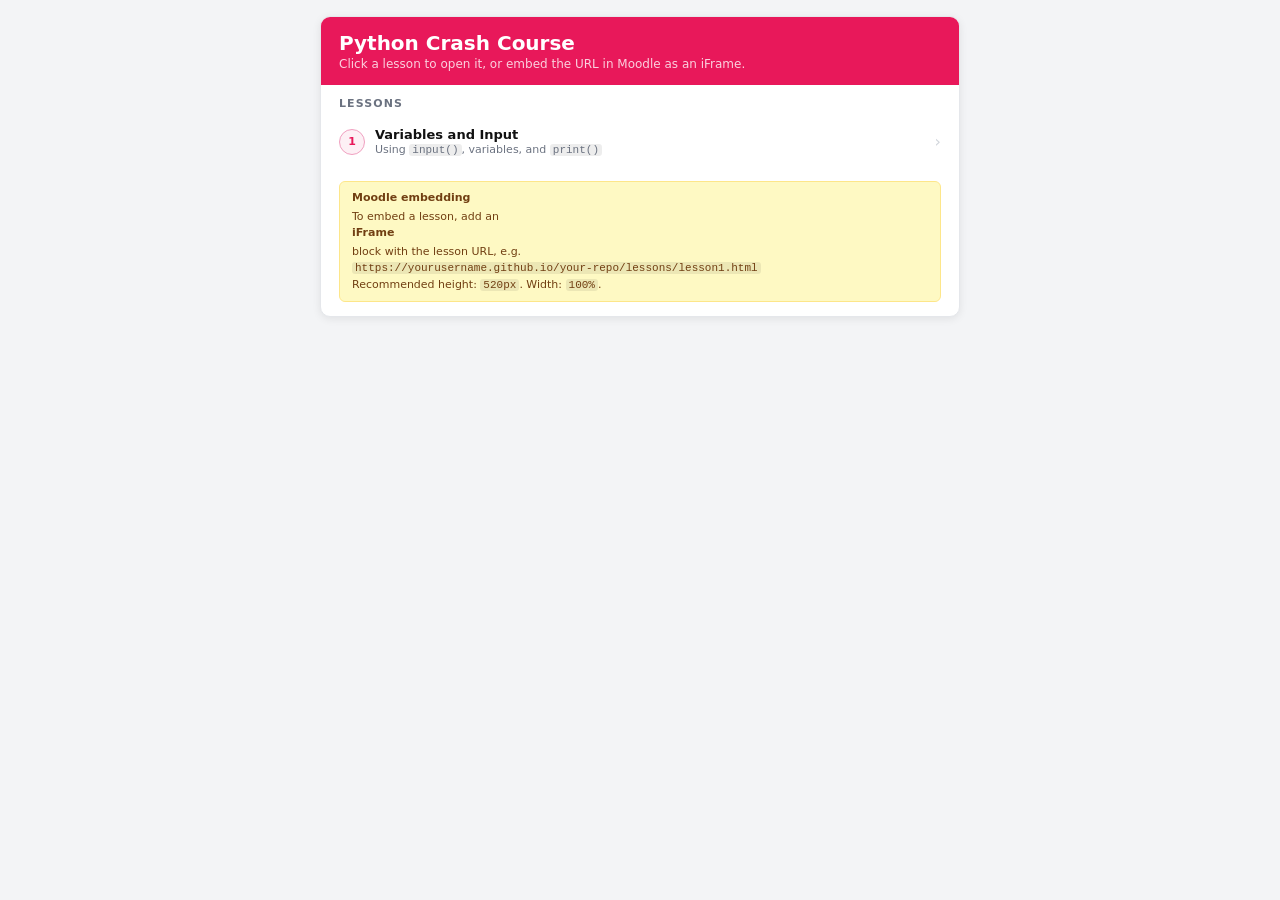
<file: index.html>
<!DOCTYPE html>
<html lang="en">
<head>
<meta charset="UTF-8">
<meta name="viewport" content="width=device-width, initial-scale=1.0">
<title>Python Crash Course</title>
<style>
  *, *::before, *::after { box-sizing: border-box; margin: 0; padding: 0; }
  :root {
    --pink:    #e8185a;
    --pink-dk: #c01248;
    --dark:    #111827;
    --bg:      #fdf0f5;
    --border:  #f0a0c0;
  }
  body {
    font-family: system-ui, -apple-system, sans-serif;
    background: #f3f4f6;
    padding: 16px;
    font-size: 14px;
    color: #111;
  }
  .card {
    background: #fff;
    border-radius: 10px;
    overflow: hidden;
    border: 1px solid #e5e7eb;
    max-width: 640px;
    margin: 0 auto;
    box-shadow: 0 2px 8px rgba(0,0,0,.08);
  }
  .card-hdr {
    background: var(--pink);
    padding: 14px 18px;
  }
  .card-hdr h1 { font-size: 20px; color: #fff; font-weight: 800; }
  .card-hdr p  { font-size: 12px; color: rgba(255,255,255,.8); margin-top: 2px; }

  .lesson-list { padding: 12px 18px 16px; }
  .lesson-list h2 {
    font-size: 11px; font-weight: 700;
    letter-spacing: .1em; text-transform: uppercase;
    color: #6b7280; margin-bottom: 8px;
  }
  .lesson-item {
    display: flex; align-items: center; gap: 10px;
    padding: 9px 0;
    border-bottom: 1px solid #f3f4f6;
    text-decoration: none; color: inherit;
  }
  .lesson-item:last-child { border-bottom: none; }
  .lesson-item:hover .lesson-title { color: var(--pink); }
  .lesson-num {
    width: 26px; height: 26px;
    background: var(--bg); border: 1.5px solid var(--border);
    border-radius: 50%;
    display: flex; align-items: center; justify-content: center;
    font-size: 11px; font-weight: 700; color: var(--pink);
    flex-shrink: 0;
  }
  .lesson-info { flex: 1; }
  .lesson-title { font-size: 13px; font-weight: 600; transition: color .15s; }
  .lesson-desc  { font-size: 11px; color: #6b7280; margin-top: 1px; }
  .lesson-arrow { color: #d1d5db; font-size: 16px; }
  .lesson-item:hover .lesson-arrow { color: var(--pink); }

  .embed-note {
    margin: 0 18px 14px;
    padding: 8px 12px;
    background: #fef9c3; border: 1px solid #fde68a;
    border-radius: 6px; font-size: 11px; color: #713f12; line-height: 1.5;
  }
  .embed-note strong { display: block; margin-bottom: 2px; }
  code { font-family: 'Courier New', monospace; background: rgba(0,0,0,.07); padding: 0 3px; border-radius: 3px; }
</style>
</head>
<body>
<div class="card">
  <div class="card-hdr">
    <h1>Python Crash Course</h1>
    <p>Click a lesson to open it, or embed the URL in Moodle as an iFrame.</p>
  </div>

  <div class="lesson-list">
    <h2>Lessons</h2>

    <a class="lesson-item" href="lessons/lesson1.html">
      <div class="lesson-num">1</div>
      <div class="lesson-info">
        <div class="lesson-title">Variables and Input</div>
        <div class="lesson-desc">Using <code>input()</code>, variables, and <code>print()</code></div>
      </div>
      <div class="lesson-arrow">›</div>
    </a>

    <!-- Add more lessons here by duplicating the <a> block above -->
    <!-- Example:
    <a class="lesson-item" href="lessons/lesson2.html">
      <div class="lesson-num">2</div>
      <div class="lesson-info">
        <div class="lesson-title">Conditionals</div>
        <div class="lesson-desc">if / elif / else statements</div>
      </div>
      <div class="lesson-arrow">›</div>
    </a>
    -->

  </div>

  <div class="embed-note">
    <strong>Moodle embedding</strong>
    To embed a lesson, add an <strong>iFrame</strong> block with the lesson URL, e.g.<br>
    <code>https://yourusername.github.io/your-repo/lessons/lesson1.html</code><br>
    Recommended height: <code>520px</code>. Width: <code>100%</code>.
  </div>
</div>
</body>
</html>
</file>
